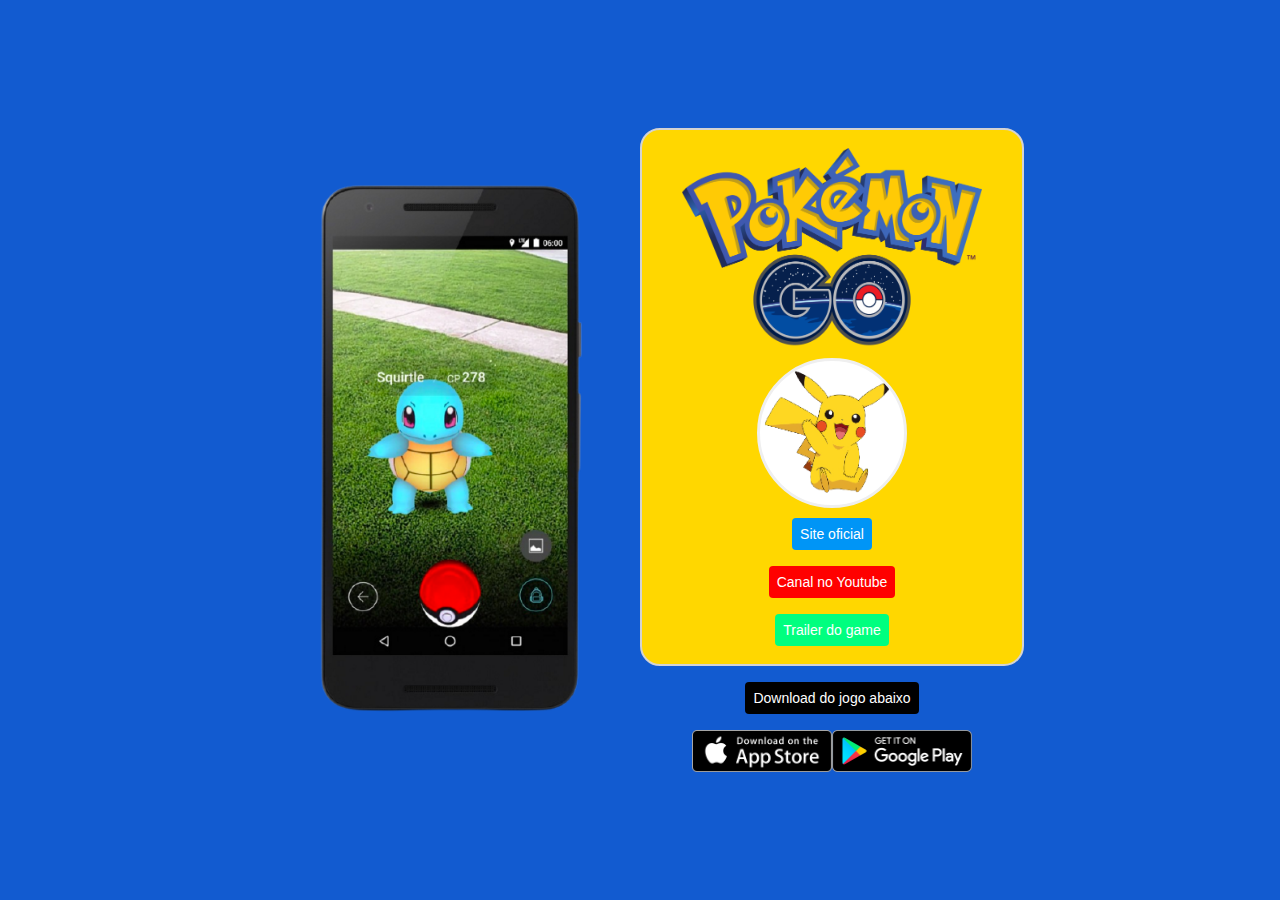
<file: index.html>
<!DOCTYPE html>
<html>
<head>
	<meta charset="utf-8">
	<link rel="stylesheet" href="style.css">
	<title>Baixar Pokémon Go</title>
</head>
<style>
	body{
		background-color: #125BD0
	}
</style>
<body>

 <div class="pokemon-wrapper">
 	<div class="pokemon-phone">
 		<img src="pokemon.png" style="float:left;width:300px"alt="celular com o jogo Pokémon Go">
 	</div>
 	<div class="pokemon-continue">
 		<div class="grupo1">
 			<img src="pokemongo.png" style="float:left;width:300px;height:200px" class="pokemon-logo"alt="Pokémon Go logo">
 			<div class="fotodeperfil">
 				<img src="perfil.png" class="perfil">
 			</div>
 			<a href="https://pokemongolive.com/pt_br/" target="_blank" class="pokemon-mais">Site oficial</a><br>
 				<a href="https://www.youtube.com/channel/UCA698bls2pjQyiqP9N-iaeg" target="_blank" class="pokemon-youtube">Canal no Youtube</a><br>
 				<a href="https://www.youtube.com/watch?v=2sj2iQyBTQs" target="_blank" class="pokemon-trailer">Trailer do game</a>

 		</div>
 		<br>
 		<div class="baixe-o-app">
 			<p class="baixe-app" align="center">Download do jogo abaixo</p>
 			<br>
 			
 			<div class="download">

 				<a href="https://apps.apple.com/br/app/pok%C3%A9mon-go/id1094591345" target="_blank" class="app-download1"><img src="apple.png" class="app-download1" ></a>
 				<a href="https://play.google.com/store/apps/details?id=com.nianticlabs.pokemongo"target="_blank" class="app-download2"><img src="googleplay.png" class="app-download2" align="right" ></a>
 			</div>
 		</div>
 	</div>
 	
 </div>
</body>
</html>
</file>
<file: style.css>
*{
	padding: 0;
	margin: 0;
	box-sizing: border-box;
	text-decoration: none;
	font-family: sans-serif;
	font-size: 14px
}

body {
	width: 100%;
	min-height: 100vh;
	margin: 0;
	padding: 0;
	display: flex;
	justify-content: center;
}

.pokemon-wrapper{
	display: flex;
	align-items: center;
	justify-content: start;
	width: 60%;
	height: 100vh;
}

.pokemon-phone{
	display: flex;
	align-items: center;
	justify-content: center;
	width: 50%;
}

.pokemon-continue{
	display: flex;
	align-items: center; /*horizontal*/
	justify-content: space-around; /*vertical*/
	flex-direction: column;
	width: 50%;
	min-height: 34rem;
}

.grupo1{
	display: flex;
	justify-content: space-between;
	align-items: center;
	flex-direction: column;
	background-color: #FFD700;
	width: 100%;
	padding: 1.3rem 0;
	border: 2px solid lightgray;
	min-height: 19rem;
	border-radius: 20px;

}





.perfil {
	border-radius: 100px;
    border: solid 3px #efefef;
    display: block;
    height: 150px;
    margin: 10px auto 10px;
    width: 150px;
    overflow: hidden;
    align-items: center;
    background-color: #ffffff;

}

.pokemon-mais{
	background-color: #0095f6;
	color: #ffffff;
	padding: 8px;
	border-radius: 4px;
}

.pokemon-youtube{
	color: #ffffff;
	background-color: #FF0000;
	padding: 8px;
	border-radius: 4px;
}


.baixe-o-app{
	display: flex;
	flex-direction: column;
	align-items: center;
	justify-content: center;
	width: 100%
	padding:1rem;

	
	

}

.download{
	display: flex;
	width: 100%;
	justify-content: space-between;
	align-items: center;
}

.app-download1{
	height: 3rem;
	width: 10rem;
	background-size: cover;

	
	
	
	
}

.app-download2{
	height: 3rem;
	width: 10rem;
	background-size: cover;

}

.pokemon-trailer{
	color: #ffffff;
	background-color: #00FF7F;
	padding: 8px;
	border-radius: 4px;
}

.baixe-app{
	color: #ffffff;
	background-color: black;
	padding: 8px;
	border-radius: 4px;
}

/* media queries */

@media (max-width: 1024px) {
	.pokemon-wrapper {
		width: 90%
	}
 @media (max-width: 650px) {


 	
 	.pokemon-wrapper{
 		width: 90%
 	}
 	.pokemon-phone{
 		display: none;
 	}

 	.pokemon-continue{
 		width: 100%;
 	}
 }
</file>
